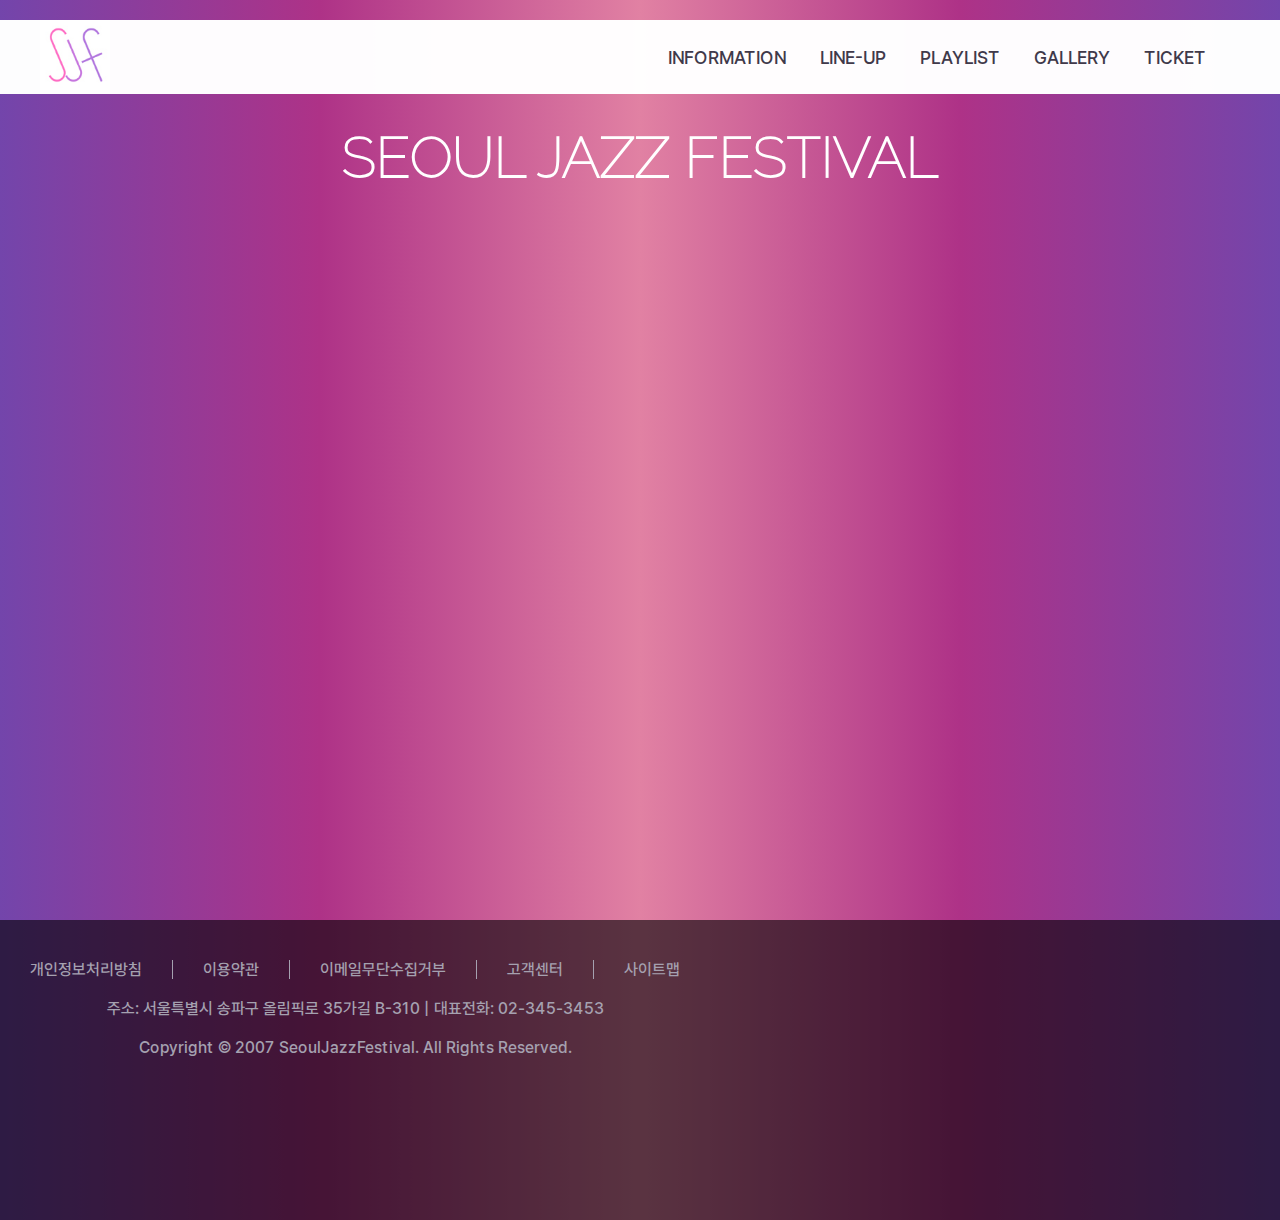
<file: index.html>
<!DOCTYPE html>
<html lang="en">
<head>
    <meta charset="UTF-8">
    <meta http-equiv="X-UA-Compatible" content="IE=edge">
    <meta name="viewport" content="width=device-width, initial-scale=1.0">
    <title>seoul_jazz_festival</title>
    <link href="./css/css.css" rel="stylesheet" type="text/css">
    <link href="./css/common_css.css" rel="stylesheet" type="text/css">
</head>
<body>
    <header>
        <div class="logo"><a href="https://sujinishappy.github.io/Seoul_jazz_festival/"><img src="img/logo.jpg" height=" 70px" ></a></div>
        <div class="title">
            <ul>
                <li><a href="information.html">INFORMATION</a>
                </li>
                <li><a href="lineup.html"> LINE-UP</a>
                </li>
                <li class="has-menu"><a href="history.html"> PLAYLIST</a>
                    <!--<ul class="sub-menu">
                        <li><a href="">Campbell Soup</a></li>
                        <li><a href="">Banana</a></li>
                        <li><a href="">John Lennon</a></li>
                        <li><a href="">Coca-Cola</a></li>
                    </ul>-->
                </li>
                <li><a href="gallery.html"> GALLERY</a></li>
                <li><a href="ticket.html"> TICKET</a></li>
            </ul>
        </div>
    </header>

    <section id="main_slide">
        <div class="main_text">
            <h1>SEOUL  JAZZ  FESTIVAL</h1>
        </div>

        <div class="slider">
            <div class="slide">
            <img src="img/slide_01.jpg" alt="Image 1">
        </div>
        <div class="slide">
            <img src="img/slide_02.jpg" alt="Image 2">
        </div>
        <div class="slide">
            <img src="img/slide_03.jpg" alt="Image 3">
        </div>
        <div class="slide">
            <img src="img/slide_04.jpg" alt="Image 4">
        </div>
        <div class="slide">
            <img src="img/slide_05.jpg" alt="Image 5">
        </div>
        </div>
    </section>

    <footer>
        <div id="footer_left">
            <ul>
                <li>개인정보처리방침</li>
                <li>이용약관</li>
                <li>이메일무단수집거부</li>
                <li>고객센터</li>
                <li>사이트맵</li>
            </ul>
            <p>주소: 서울특별시 송파구 올림픽로 35가길 B-310     |     대표전화: 02-345-3453</p>
            <p>
                Copyright © 2007 SeoulJazzFestival. All Rights Reserved.
            </p>
        </div>
    </footer>
</body>
</html>
</file>
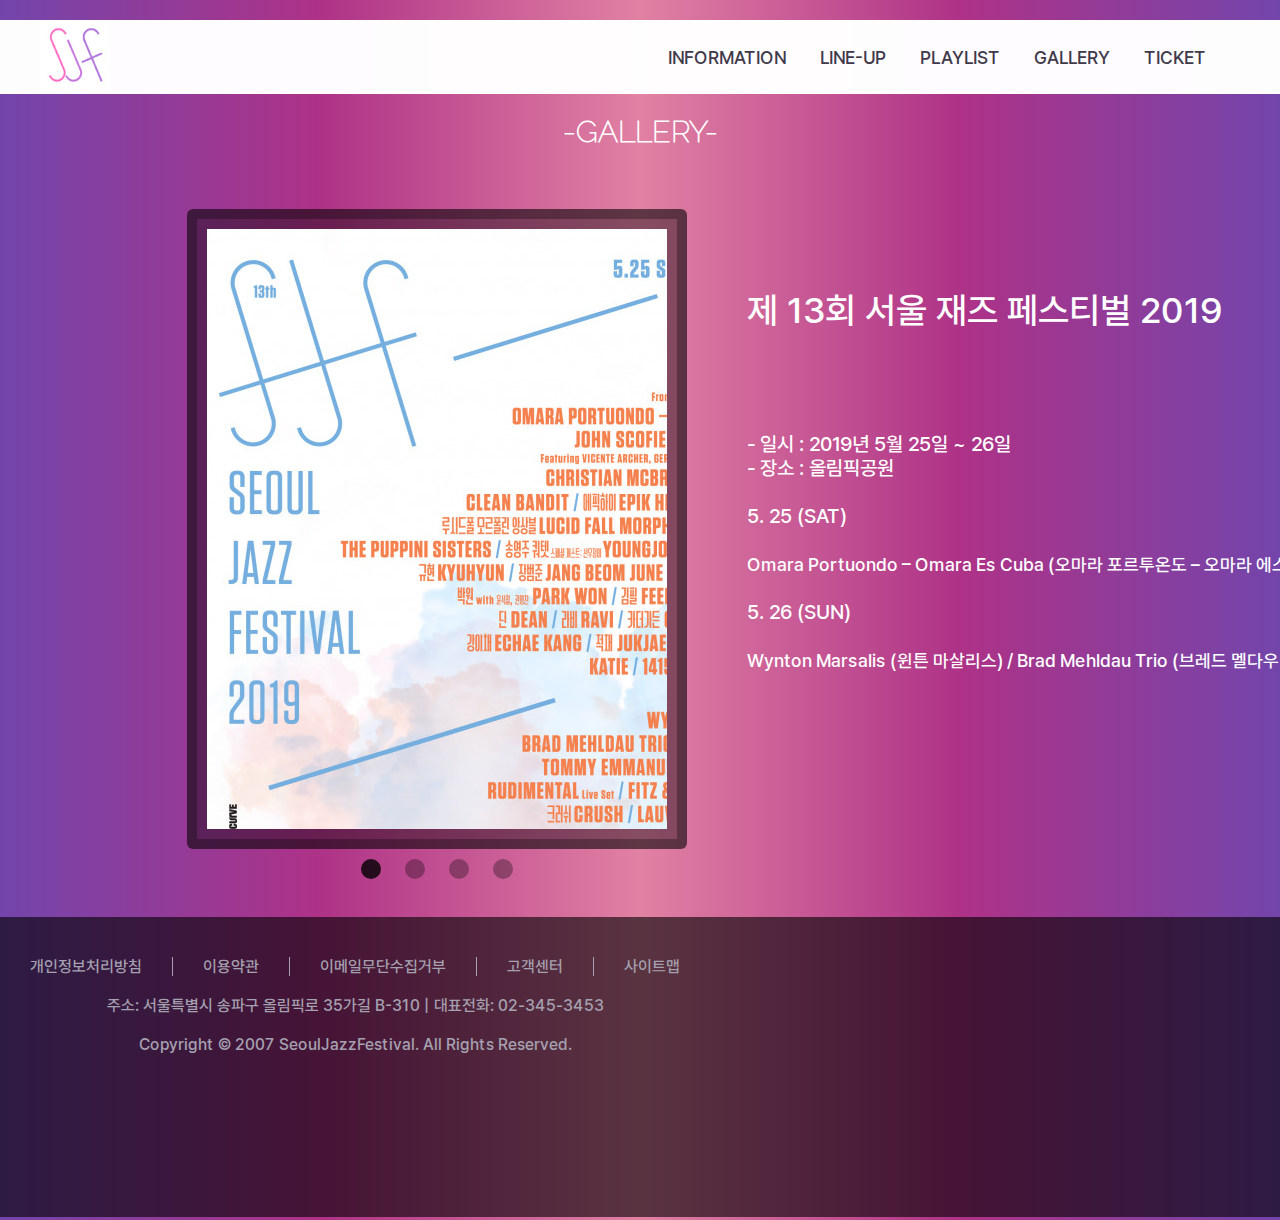
<file: gallery.html>
<!DOCTYPE html>
<html lang="en">
<head>
    <meta charset="UTF-8">
    <meta http-equiv="X-UA-Compatible" content="IE=edge">
    <meta name="viewport" content="width=device-width, initial-scale=1.0">
    <title>seoul_jazz_festival</title>
    <link href="./css/gallery_css.css" rel="stylesheet" type="text/css">
    <link href="./css/common_css.css" rel="stylesheet" type="text/css">
</head>
<body>
    <header>
        <div class="logo"><a href="index.html"><img src="img/logo.jpg" height=" 70px" ></a></div>
        <div class="title">
            <ul>
                <li><a href="information.html">INFORMATION</a>
                </li>
                <li><a href="lineup.html"> LINE-UP</a>
                </li>
                <li class="has-menu"><a href="history.html"> PLAYLIST</a>
                    <!--<ul class="sub-menu">
                        <li><a href="">Campbell Soup</a></li>
                        <li><a href="">Banana</a></li>
                        <li><a href="">John Lennon</a></li>
                        <li><a href="">Coca-Cola</a></li>
                    </ul>-->
                </li>
                <li><a href="gallery.html"> GALLERY</a></li>
                <li><a href="ticket.html"> TICKET</a></li>
            </ul>
        </div>
    </header>
    <section id="main_gallery">
        <h1>-GALLERY-</h1>
        <div id="slider">
            <input type="radio" name="slider" id="slide1" checked>
            <input type="radio" name="slider" id="slide2">
            <input type="radio" name="slider" id="slide3">
            <input type="radio" name="slider" id="slide4">
            <div id="slides">
            <div id="overflow">
                <div class="inner">
                    <div class="slide slide_1">
                        <div class="slide-content">
                        <h2> 13th Seoul Jazz Festival 2019</h2>
                        </div>
                    </div>
                    <div class="slide slide_2">
                        <div class="slide-content">
                        <h2>12nd Seoul Jazz Festival 2018</h2>
                        
                        </div>
                    </div>
                    <div class="slide slide_3">
                        <div class="slide-content">
                        <h2>11st Seoul Jazz Festival 2017</h2>
                        </div>
                    </div>
                    <div class="slide slide_4">
                        <div class="slide-content">
                        <h2>10th Seoul Jazz Festival 2016</h2>
                        </div>
                    </div>
                </div>
            </div>
            </div>
    
    
            <div id="slider_content">
            <div id="slides_content">
                <div id="overflow_content">
                    <div id="inner_content">
                        <div class="slide slide_content_1">
                            <div class="slide-content_content">
                                <p>제 13회 서울 재즈 페스티벌 2019</p>
                                <h4>- 일시 : 2019년 5월 25일 ~ 26일
                                        <br/>
                                    - 장소 : 올림픽공원 
                                    <br/><br/>
                                    5. 25 (SAT)  
                                    <br/><br/>
                                    <span>Omara Portuondo – Omara Es Cuba (오마라 포르투온도 – 오마라 에스 쿠바)</span>
                                    <br/><br/>   
                                    5. 26 (SUN)
                                    <br/><br/>
                                    <span>Wynton Marsalis (윈튼 마살리스) / Brad Mehldau Trio (브레드 멜다우 트리오)</span>
                                </h4>
                            </div>
                        </div>
                        <div class="slide slide_content_2">
                            <div class="slide-content_content">
                                <p>제 12회 서울 재즈 페스티벌 2018</p>
                                <h4>- 일시 : 2018년 5월 19일 ~ 20일
                                        <br/>
                                    - 장소 : 올림픽공원 
                                    <br/><br/>
                                    5. 19 (SAT)  
                                    <br/><br/>
                                    <span>Ms. Lauryn Hill(로린 힐) / Maceo Parker(마세오 파커) </span>
                                    <br/><br/>   
                                    5. 20 (SUN)
                                    <br/><br/>
                                    <span>Brandford Marsalis Quartet(브랜포드 마셀러스 쿼텟) / Jessie J(제이제이)</span>
                                </h4>
                            </div>
                        </div>                
                        <div class="slide slide_content_3">
                            <div class="slide-content_content">
                                <p>제 11회 서울 재즈 페스티벌 2017</p>
                                <h4>- 일시 : 2017년 5월 27일 ~ 28일
                                    <br/>
                                - 장소 : 올림픽공원 
                                <br/><br/>
                                5. 27 (SAT)  
                                <br/><br/>
                                <span>Dianne Reeves(다이안 리브스) / Honne(혼네) </span>
                                <br/><br/>   
                                5. 28 (SUN)
                                <br/><br/>
                                <span>Tower Of Power(타워 오브 파워) / Honne(혼네) </span>
                            </h4>
                            </div>
                        </div>                
                        <div class="slide slide_content_4">
                            <div class="slide-content_content">
                                <p>제 10회 서울 재즈 페스티벌 2016</p>
                                <h4>- 일시 : 2016년 5월 27일 ~ 28일
                                    <br/>
                                - 장소 : 올림픽공원 
                                <br/><br/>
                                5. 27 (SAT)  
                                <br/><br/>
                                <span>Jamie Cullum, Damien Rice, Kings of Convenience, Wouter Hamel</span>
                                <br/><br/>   
                                5. 28 (SUN)
                                <br/><br/>
                                <span>PAT METHENY w/ Antonio Sanchez, Gwilym Simcock & Linda OH</span>
                            </h4>
                            </div>
                        </div>
                    </div>
                </div>
            </div>
        </div>
    
            
            
            
            
            
            <div id="controls">
            <label for="slide1"></label>
            <label for="slide2"></label>
            <label for="slide3"></label>
            <label for="slide4"></label>
            </div>
            <div id="bullets">
            <label for="slide1"></label>
            <label for="slide2"></label>
            <label for="slide3"></label>
            <label for="slide4"></label>
            </div>
    </section>
    
    <footer>
        <div id="footer_left">
            <ul>
                <li>개인정보처리방침</li>
                <li>이용약관</li>
                <li>이메일무단수집거부</li>
                <li>고객센터</li>
                <li>사이트맵</li>
            </ul>
            <p>주소: 서울특별시 송파구 올림픽로 35가길 B-310     |     대표전화: 02-345-3453</p>
            <p>
                Copyright © 2007 SeoulJazzFestival. All Rights Reserved.
            </p>
        </div>
    </footer>
</body>
</html>
</file>
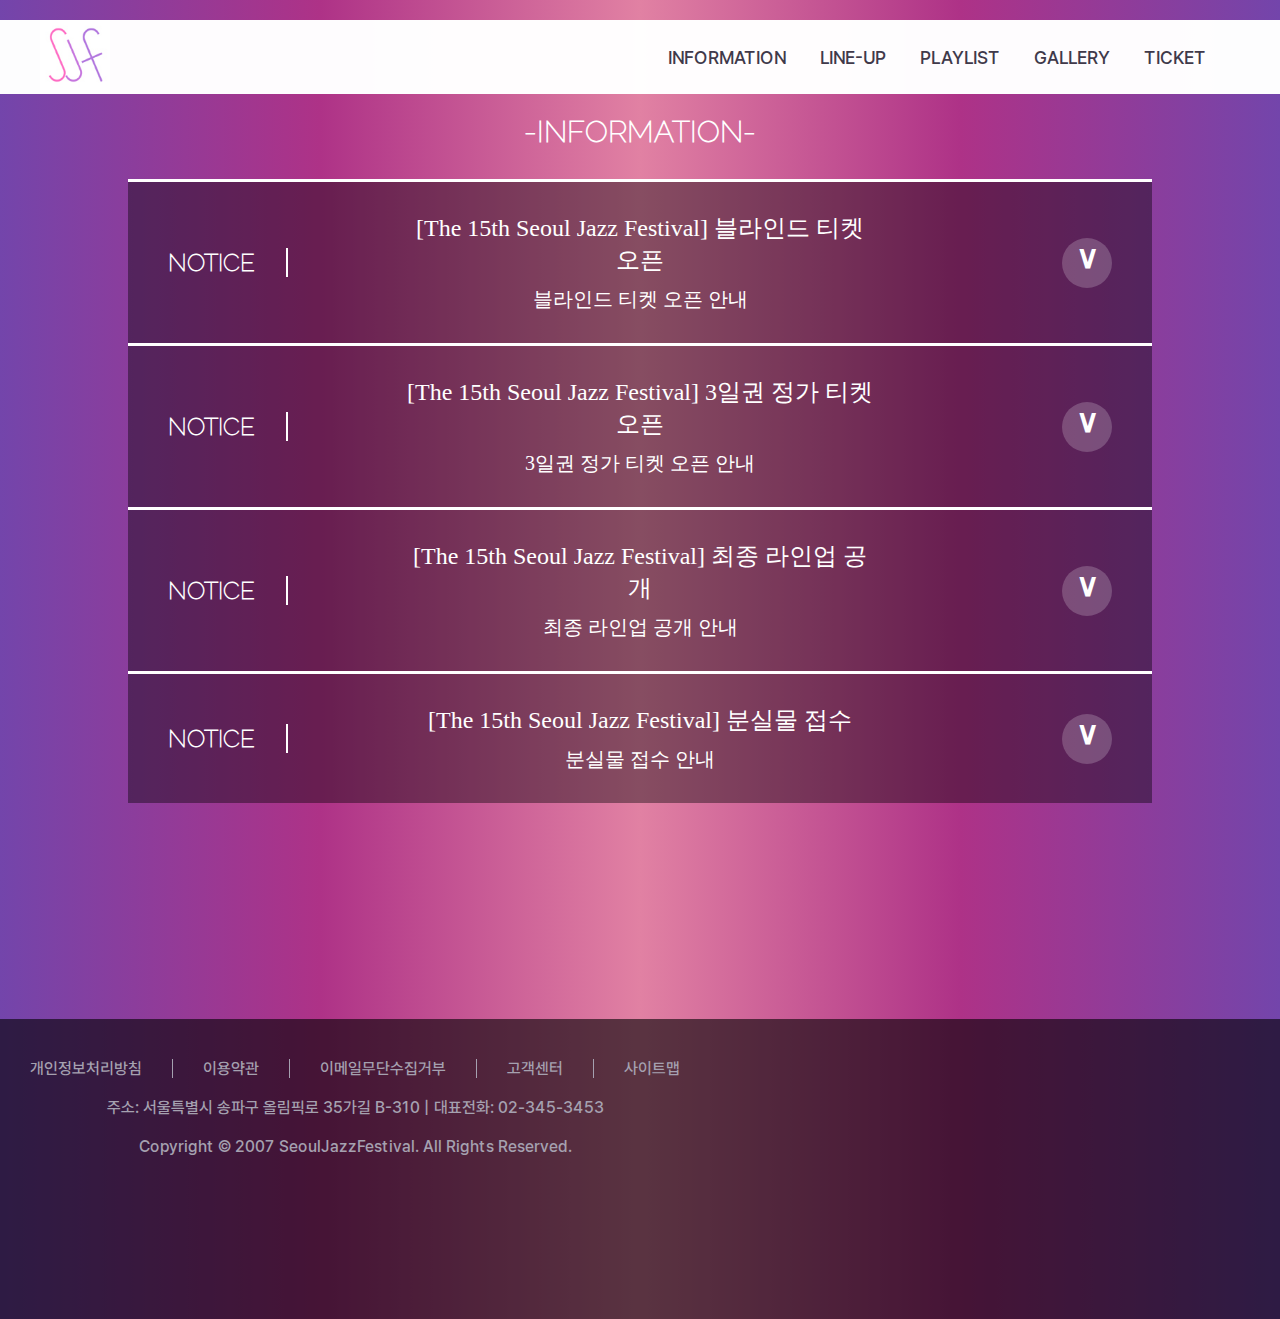
<file: information.html>
<!DOCTYPE html>
<html lang="en">
<head>
    <meta charset="UTF-8">
    <meta http-equiv="X-UA-Compatible" content="IE=edge">
    <meta name="viewport" content="width=device-width, initial-scale=1.0">
    <title>seoul_jazz_festival</title>
    <link href="./css/information_css.css" rel="stylesheet" type="text/css">
<link href="./css/common_css.css" rel="stylesheet" type="text/css">
</head>
<body>
    <header>
        <div class="logo"><a href="index.html"><img src="img/logo.jpg" height=" 70px" ></a></div>
        <div class="title">
            <ul>
                <li><a href="information.html">INFORMATION</a>
                </li>
                <li><a href="lineup.html"> LINE-UP</a>
                </li>
                <li class="has-menu"><a href="history.html"> PLAYLIST</a>
                    <!--<ul class="sub-menu">
                        <li><a href="">Campbell Soup</a></li>
                        <li><a href="">Banana</a></li>
                        <li><a href="">John Lennon</a></li>
                        <li><a href="">Coca-Cola</a></li>
                    </ul>-->
                </li>
                <li><a href="gallery.html"> GALLERY</a></li>
                <li><a href="ticket.html"> TICKET</a></li>
            </ul>
        </div>
    </header>

    <section id="main_info">
        <h2>-INFORMATION-</h2>
        <input class="slider" type="checkbox" id="slider1">
        <label for="slider1">
        
            <div class="info">
                <div class="num">
                    <h3>NOTICE</h3>
                </div>
                <div class="text">
                    <h1>[The 15th Seoul Jazz Festival]   블라인드 티켓 오픈</h1>
                    <p>블라인드 티켓 오픈 안내</p>
                </div>
                <div id="button">
                    <h5>∨</h5>
                </div>
            </div>
        <div class="additional-info">
            
            <p>[The 15th Seoul Jazz Festival 2023]<br/><br/><br/><br/>
                블라인드 티켓 오픈 안내
                <br/><br/><br/>
                15주년을 맞이한 서울재즈페스티벌 2023
                <br/>
                2022년 12월 22일 낮12시 블라인드 티켓 오픈!
                <br/><br/>
                [제15회 서울재즈페스티벌 2023]
                <br/>
                일정: 2023년 5월 26일(금) ~ 5월 28일(일)
                <br/>
                장소: 올림픽공원(88잔디마당, KSPO DOME, SK핸드볼경기장, 88호수수변무대)
                <br/>
                WHO'S NEXT?
                <br/><br/><br/>
                Date : Fri, May 26 - May 28 2023
                <br/>
                Venue: Olympic Park(The 88 Garden, KSPO DOME, SK Handball Gym, Lakeside Avenue)
                <br/>
                WHO'S NEXT?
                <br/><br/><br/>
                Jazz UP Your Soul</p>
        </div>
        </label>

        <input class="slider" type="checkbox" id="slider2">
        <label for="slider2">
            <div class="info">
                <div class="num">
                    <h3>NOTICE</h3>
                </div>
                <div class="text">
                    <h1>[The 15th Seoul Jazz Festival]   3일권 정가 티켓 오픈</h1>
                    <p>3일권 정가 티켓 오픈 안내</p>
                </div>
                <div id="button">
                    <h5>∨</h5>
                </div>
            </div>
        <div class="additional-info">
            
            <p>[The 15th Seoul Jazz Festival 2023]
                <br/>
                3일권 정가 티켓 오픈 안내
                <br/><br/><br/>
                2023년 1월 31일(화) 낮12시, SJF23 3일권 정가 티켓 오픈!
                <br/>
                얼리버드 티켓은 취소표에 한해 '금일 자정'까지 구매 가능합니다.
                <br/><br/><br/>
                ▶3일권 티켓가: 420,000원(한정 수량 판매)
                <br/>
                ▶예매: 한 ID 당 4매 / 인터파크(ticket.interpark.com)
                <br/><br/><br/>
                [제15회 서울재즈페스티벌 2023]
                <br/>
                일정: 2023년 5월 26일(금) ~ 5월 28일(일)
                <br/>
                장소: 올림픽공원(88잔디마당, KSPO DOME, SK핸드볼경기장, 88호수수변무대)
                <br/>
                WHO’S NEXT?
                <br/><br/><br/>
                Date : Fri, May 26 - Sun, May 28, 2023
                <br/>
                Venue: Olympic Park(88 garden, KSPO Dome, SK Handball Gym, Lakeside Avenue)
                <br/>
                WHO’S NEXT?</p>
        </div>
        </label>

        <input class="slider" type="checkbox" id="slider3">
        <label for="slider3">
            <div class="info">
                <div class="num">
                    <h3>NOTICE</h3>
                </div>
                <div class="text">
                    <h1>[The 15th Seoul Jazz Festival]   최종 라인업 공개</h1>
                    <p>최종 라인업 공개 안내</p>
                </div>
                <div id="button">
                    <h5>∨</h5>
                </div>
            </div>
        <div class="additional-info">
            
            <p>[The 15th Seoul Jazz Festival 2023]
                <br/>
                최종 라인업 공개 
                <br/><br/><br/>
                5월의 감성, 서울재즈페스티벌 2023
                <br/>
                최종 라인업(일별 라인업)을 공개합니다!
                <br/><br/><br/>
                5/26(Fri)
                <br/><br/>
                MIKA, GREGORY PORTER, JUSTIN HURWITZ JAZZ, 크러쉬<br/>
                AKMU, TAI VERDES, 폴킴, THE SOUL REBELS, CONOR MAYNARD<br/>
                 ABIR, 김필, MAMAS GUN, MINA OKABE, 이진아, 바밍타이거, EGO APARTMENT<br/>
                  골든 스윙 밴드, SARAH KANG, 대니구&조윤성트리오, 석지민트리오
                <br/><br/><br/>
                5/27(Sat)
                <br/><br/>
                SERGIO MENDES, 태양, ROBERT GLASPER, CHRISTOPHER, 에픽하이<br/>
                 MAX, LOLO ZOUAÏ, CHRISTIAN KURIA, WOUTER HAMEL, SPANISH HARLEM ORCHESTRA<br/>
                  이승윤, 권진아, 송영주콰르텟, 새소년, 마이 앤트 메리, 오은철, 조웅<br/>
                  박기훈퀸텟, 데이먼스 이어, 웨이브 투 어스
                <br/><br/><br/>
                5/28(Sun)
                <br/><br/>
                DAMIEN RICE, AJR, CHRIS BOTTI, CHRISTIAN McBRIDE’s NEW JAWN, SIGRID<br/>
                 장기하, 빈지노, BOYWITHUKE, 정승환, KAMAL., JOEY ALEXANDER, 정세운<br/>
                  MATT MALTESE, 샘김, 고상지밴드 with 박준면, 존노X고영열<br/>
                   베이빌론 with Ego 90’s Friends, 250, 윤석철트리오, 스카 재즈 유닛
                <br/><br/><br/><br/><br/>
                WHO’S NEXT?</p>
        </div>
        </label>

        <input class="slider" type="checkbox" id="slider4">
        <label for="slider4">
        
            <div class="info">
                <div class="num">
                    <h3>NOTICE</h3>
                </div>
                <div class="text">
                    <h1>[The 15th Seoul Jazz Festival]   분실물 접수</h1>
                    <p>분실물 접수 안내</p>
                </div>
                <div id="button">
                    <h5>∨</h5>
                </div>
            </div>
        <div class="additional-info">
            
            <p>[The 15th Seoul Jazz Festival 2023]<br/><br/><br/><br/>
            분실물 안내
            <br/><br/><br/>
            '제15회 서울재즈페스티벌 2023’에서 분실물 접수 신청을 받습니다.
            <br/>
            분실물이 있으시다면 아래 링크로 접속하셔서 신청해 주세요.
            <br/>
            분실물 접수 마감 후, 확인하여 보유하고 있는 물품이 있을 경우 개별적으로 연락을 드리겠습니다.
            <br/><br/><br/>
            분실물 처리 마감일까지 연락을 받지 못하셨다면 해당 분실물이 접수되지 않은 것이며,
            <br/>
            분실물 발송은 분실물 처리 마감일 이후 최대 2주 정도 소요될 수 있습니다.
            <br/>
            감사합니다.
            <br/><br/><br/>
            ▶분실물 접수 및 처리 일정
            <br/>
            - 분실물 신청 접수 마감일: 2023년 6월 2일(금)
            <br/>
            - 분실물 처리 마감일: 2023년 6월 7일(수)</p>
        </div>
        </label>

    </section>
    <footer>
        <div id="footer_left">
            <ul>
                <li>개인정보처리방침</li>
                <li>이용약관</li>
                <li>이메일무단수집거부</li>
                <li>고객센터</li>
                <li>사이트맵</li>
            </ul>
            <p>주소: 서울특별시 송파구 올림픽로 35가길 B-310     |     대표전화: 02-345-3453</p>
            <p>
                Copyright © 2007 SeoulJazzFestival. All Rights Reserved.
            </p>
        </div>
    </footer>
</body>
</html>
</file>
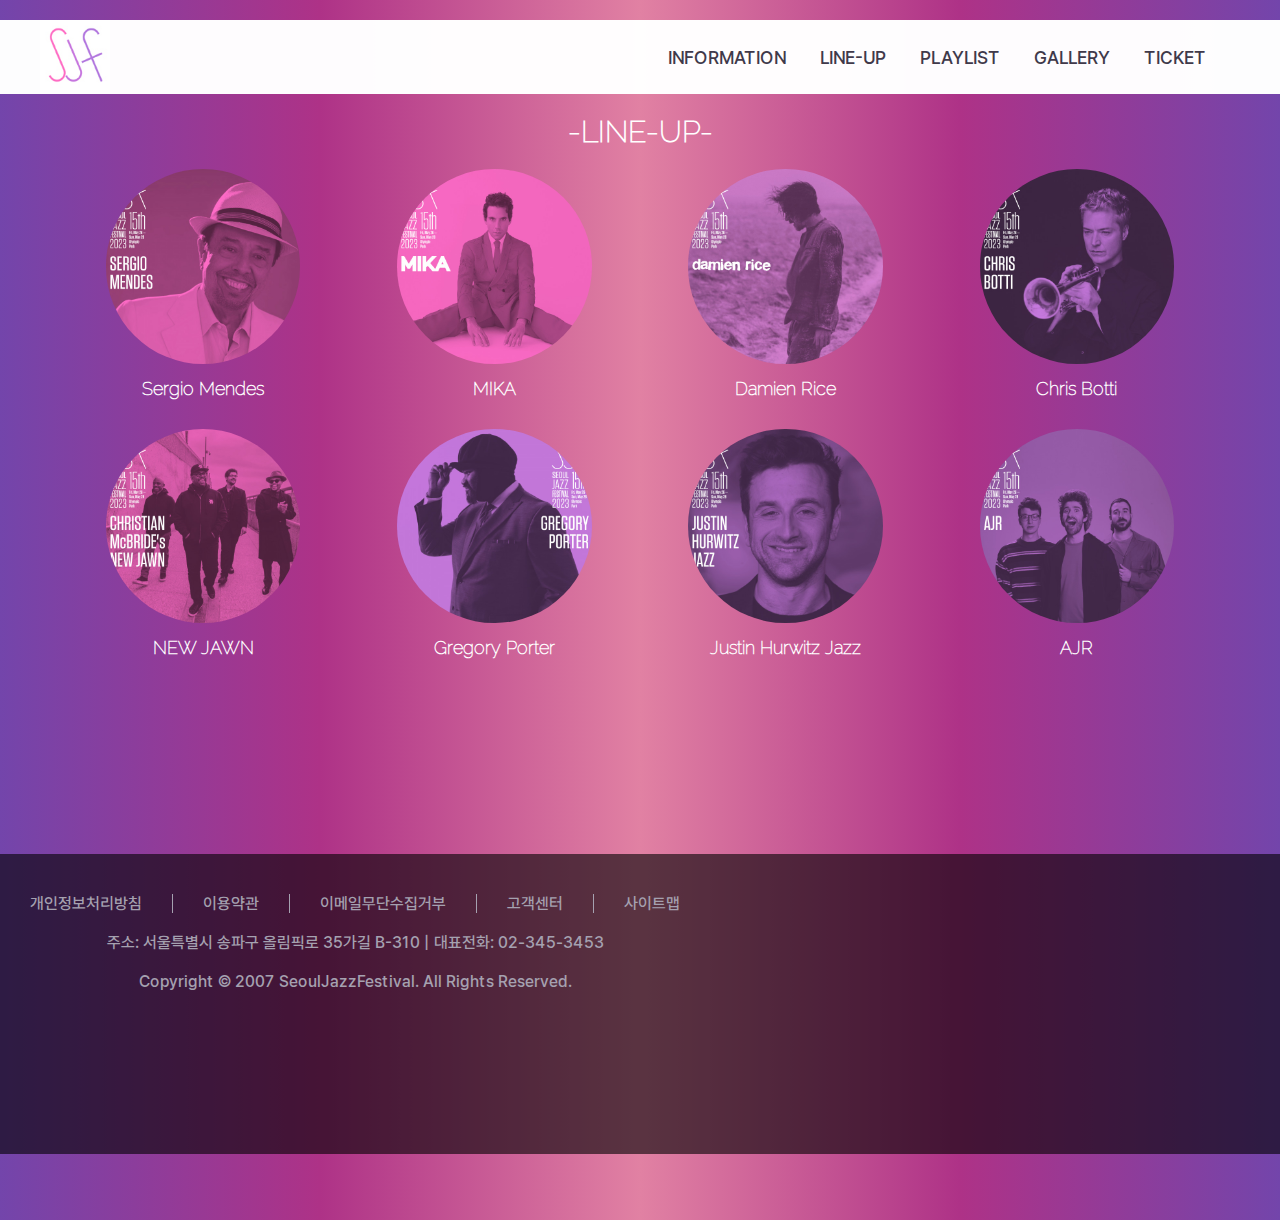
<file: lineup.html>
<!DOCTYPE html>
<html lang="en">
<head>
    <meta charset="UTF-8">
    <meta http-equiv="X-UA-Compatible" content="IE=edge">
    <meta name="viewport" content="width=device-width, initial-scale=1.0">
    <title>seoul_jazz_festival</title>
    <link href="./css/lineup_css.css" rel="stylesheet" type="text/css">
    <link href="./css/common_css.css" rel="stylesheet" type="text/css">
</head>
<body>
    <header>
        <div class="logo"><a href="index.html"><img src="img/logo.jpg" height=" 70px" ></a></div>
        <div class="title">
            <ul>
                <li><a href="information.html">INFORMATION</a>
                </li>
                <li><a href="lineup.html"> LINE-UP</a>
                </li>
                <li class="has-menu"><a href="history.html"> PLAYLIST</a>
                    <!--<ul class="sub-menu">
                        <li><a href="">Campbell Soup</a></li>
                        <li><a href="">Banana</a></li>
                        <li><a href="">John Lennon</a></li>
                        <li><a href="">Coca-Cola</a></li>
                    </ul>-->
                </li>
                <li><a href="gallery.html"> GALLERY</a></li>
                <li><a href="ticket.html"> TICKET</a></li>
            </ul>
        </div>
    </header>
    <section id="main_card">
        <h2>-LINE-UP-</h2>
        <div class="container">
            <div class="item">
            <img src="img/card1.jpg" alt="Image 1">
            <h3>5/27 (SAT)</h3>
            <h4>Sergio Mendes</h4>
            </div>
            <div class="item">
            <img src="img/card2.jpg" alt="Image 2">
            <h3>5/26 (FRI)</h3>
            <h4>MIKA</h4>
            </div>
            <div class="item">
            <img src="img/card3.jpg" alt="Image 3">
            <h3>5/28 (SUN)</h3>
            <h4>Damien Rice</h4>
            </div>
            <div class="item">
            <img src="img/card4.jpg" alt="Image 4">
            <h3>5/28 (SUN)</h3>
            <h4>Chris Botti</h4>
            </div>
            <div class="item">
            <img src="img/card5.jpg" alt="Image 5">
            <h3>5/28 (SUN)</h3>
            <h4>NEW JAWN</h4>
            </div>
            <div class="item">
            <img src="img/card6.jpg" alt="Image 6">
            <h3>5/26 (FRI)</h3>
            <h4>Gregory Porter</h4>
            </div>
            <div class="item">
            <img src="img/card7.jpg" alt="Image 7">
            <h3>5/26 (FRI)</h3>
            <h4>Justin Hurwitz Jazz</h4>
            </div>
            <div class="item">
            <img src="img/card8.jpg" alt="Image 8">
            <h3>5/28 (SUN)</h3>
            <h4>AJR</h4>
            </div>
        </div>
    </section>
    <footer>
        <div id="footer_left">
            <ul>
                <li>개인정보처리방침</li>
                <li>이용약관</li>
                <li>이메일무단수집거부</li>
                <li>고객센터</li>
                <li>사이트맵</li>
            </ul>
            <p>주소: 서울특별시 송파구 올림픽로 35가길 B-310     |     대표전화: 02-345-3453</p>
            <p>
                Copyright © 2007 SeoulJazzFestival. All Rights Reserved.
            </p>
        </div>
    </footer>
</body>
</html>
</file>
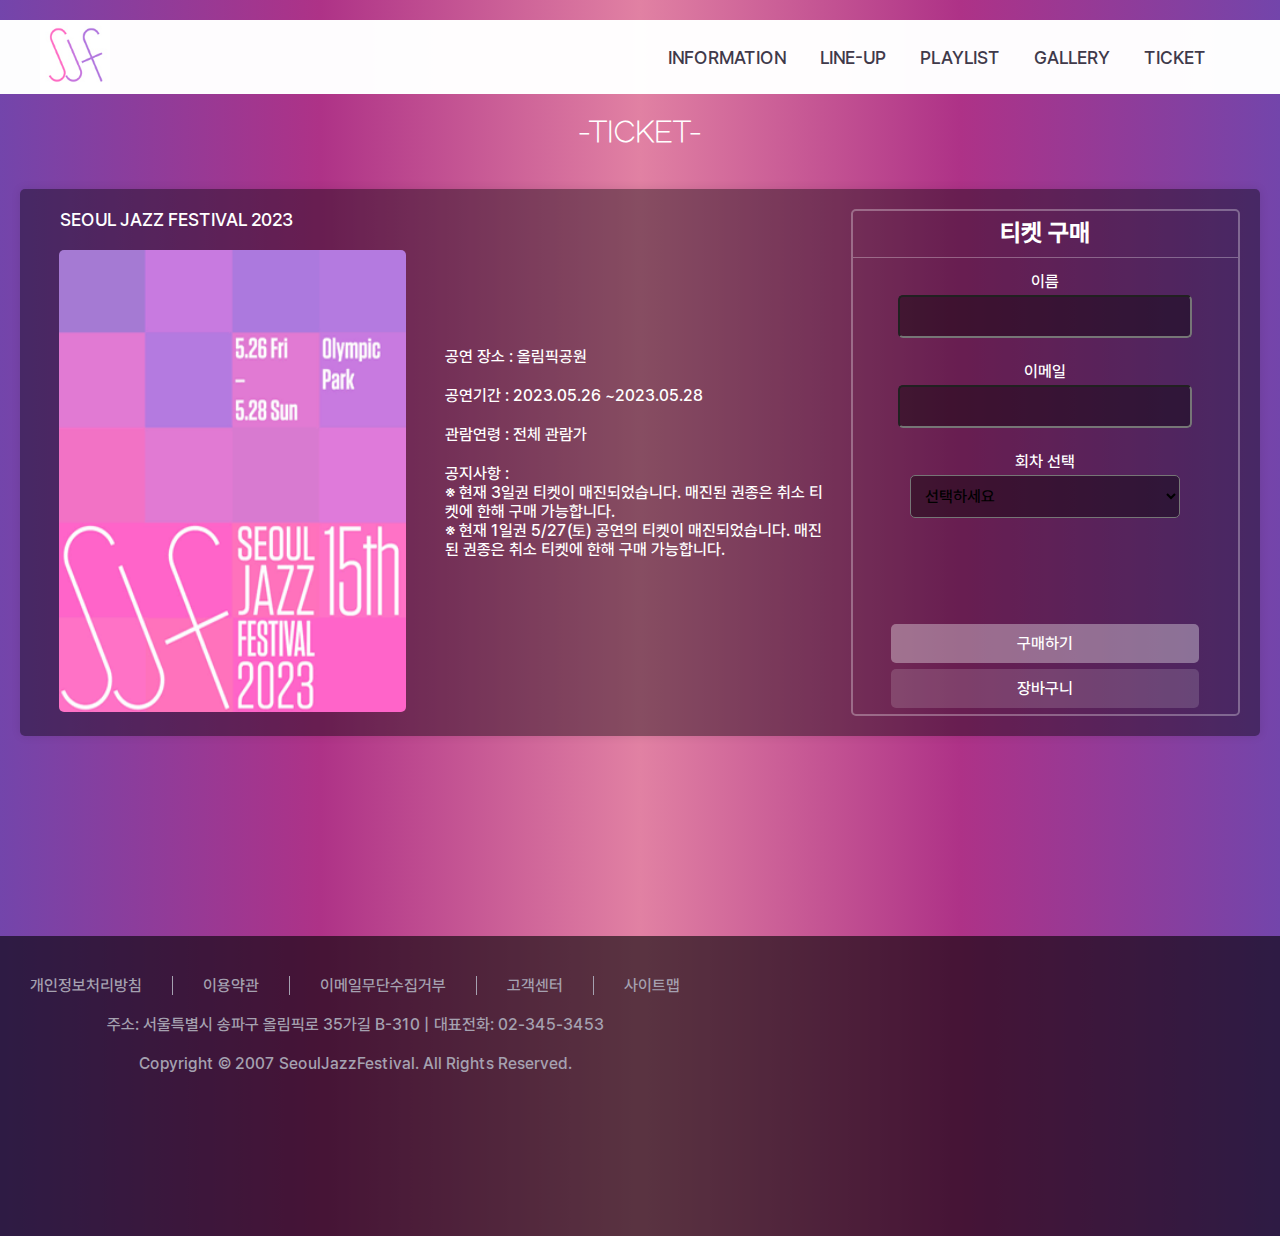
<file: ticket.html>
<!DOCTYPE html>
<html lang="en">
<head>
    <meta charset="UTF-8">
    <meta http-equiv="X-UA-Compatible" content="IE=edge">
    <meta name="viewport" content="width=device-width, initial-scale=1.0">
    <title>seoul_jazz_festival</title>
    <link href="./css/ticket_css.css" rel="stylesheet" type="text/css">
    <link href="./css/common_css.css" rel="stylesheet" type="text/css">
</head>
<body>
    <header>
        <div class="logo"><a href="index.html"><img src="img/logo.jpg" height=" 70px" ></a></div>
        <div class="title">
            <ul>
                <li><a href="information.html">INFORMATION</a>
                </li>
                <li><a href="lineup.html"> LINE-UP</a>
                </li>
                <li class="has-menu"><a href="history.html"> PLAYLIST</a>
                    <!--<ul class="sub-menu">
                        <li><a href="">Campbell Soup</a></li>
                        <li><a href="">Banana</a></li>
                        <li><a href="">John Lennon</a></li>
                        <li><a href="">Coca-Cola</a></li>
                    </ul>-->
                </li>
                <li><a href="gallery.html"> GALLERY</a></li>
                <li><a href="ticket.html"> TICKET</a></li>
            </ul>
        </div>
    </header>
    <section id="main_container">
        <h3>-TICKET-</h3>
        <div class="container">
            
            <div class="poster">
                <h2>SEOUL JAZZ FESTIVAL 2023</h2>
                <img src="img/main.gif" alt="콘서트 포스터">
            </div>
            <div class="details">
                <p>공연 장소 : 올림픽공원</p>
                <p>공연기간 : 2023.05.26 ~2023.05.28</p>
                <p>관람연령 : 전체 관람가</p>
                <p>공지사항 :<br/>
                    ※ 현재 3일권 티켓이 매진되었습니다. 매진된 권종은 취소 티켓에 한해 구매 가능합니다.<br/>
                    ※ 현재 1일권 5/27(토) 공연의 티켓이 매진되었습니다. 매진된 권종은 취소 티켓에 한해 구매 가능합니다.</p>
            </div>
            <div class="form">
                <h5>티켓 구매</h5>
                <form>
                    <label for="name">이름</label>
                    <input type="text" id="name" name="name" required>
    
                    <label for="email">이메일</label>
                    <input type="text" id="email" name="email" required>
    
                    <label for="ticket-type">회차 선택</label>
                    <select id="ticket-type" name="ticket-type" required>
                        <option value="">선택하세요</option>
                        <option value="general">26일 금요일</option>
                        <option value="vip">27일 토요일</option>
                        <option value="premium">28일 일요일</option>
                    </select>
    
                    <input type="submit" value="구매하기">
                    <input id="sec" type="submit" value="장바구니">
                </form>
            </div>
        </div>
    </section>
    <footer>
        <div id="footer_left">
            <ul>
                <li>개인정보처리방침</li>
                <li>이용약관</li>
                <li>이메일무단수집거부</li>
                <li>고객센터</li>
                <li>사이트맵</li>
            </ul>
            <p>주소: 서울특별시 송파구 올림픽로 35가길 B-310     |     대표전화: 02-345-3453</p>
            <p>
                Copyright © 2007 SeoulJazzFestival. All Rights Reserved.
            </p>
        </div>
    </footer>
</body>
</html>
</file>
<file: css/css.css>
.slider {
    margin-top: 60px;
    width: 100%;
    height: 500px;
    overflow: hidden;
    position: relative;
}

.main_text{
    text-align: center;
    margin-top: 30px;
}
.main_text h1{
    font-size: 56px;
    font-family: 'Raleway';
    color: white;
}
.slide {
    width: 100%;
    height: 100%;
    position: absolute;
    top: 0;
    left: 0;
    opacity: 0;
    animation: slideAnimation 20s infinite;
    display: flex;
    align-items: center;
    justify-content: center;
}
.slide img {
    max-width: 100%;
    max-height: 100%;
    object-fit: contain;
}
.slide:nth-child(1) {
    animation-delay: 0s;
}

.slide:nth-child(2) {
    animation-delay: 5s;
}

.slide:nth-child(3) {
    animation-delay: 10s;
}

.slide:nth-child(4) {
    animation-delay: 15s;
}

.slide:nth-child(5) {
    animation-delay: 20s;
}

@keyframes slideAnimation {
    0% {
    opacity: 0;
    }
    20% {
    opacity: 1;
    }
    25% {
    opacity: 1;
    }
    45% {
    opacity: 0;
    }
    50% {
    opacity: 0;
    }
    100% {
    opacity: 0;
    }
}

footer{margin-top: 170px;}
</file>
<file: css/common_css.css>
@font-face {
    font-family: 'Pretendard';
    src:url('../img/Pretendard-Medium.ttf');
}
@font-face {
    font-family: 'Pretendard_bold';
    src:url('../img/Pretendard-Bold.ttf');
}
@font-face {
    font-family: 'Pretendard_light';
    src:url('../img/Pretendard-Light.ttf');
}
@font-face {
    font-family: 'Raleway';
    src:url('../img/Raleway-Thin.ttf');
}
@import url('https://fonts.googleapis.com/css2?family=Raleway:ital,wght@0,100;0,200;0,300;0,400;0,500;0,600;0,700;0,800;0,900;1,100;1,200;1,300;1,400;1,500;1,700;1,800;1,900&display=swap');
*{
    padding: 0;
    margin: 0;
    list-style: none;
    text-decoration: none;
    font-family: 'Pretendard';
    font-size: 100%;
}
body{
    background-image: linear-gradient(to right, #7345ab, #ae3287,#e181a3,#ae3287, #7345ab);
    height: 1200px;
    position: relative;
}
header {
    background-color: rgba(255, 255, 255, 0.99);
    display: flex;
    justify-content: space-between;
    align-items: center;
    margin-top: 20px;
    padding: 0 40px;
}
.logo, .title {
margin: 0;
}
.title {
display: flex;
justify-content: flex-end;
}
.title ul {
display: flex;
font-size: 18px;
font-family: 'Pretendard_bold';
margin: 0;
padding: 0;
list-style: none;
}
.title li {
margin-right: 34px;
}
header a {
color: #40394a;
}
header a:hover {
color: #ae3287;
text-decoration: underline;
}
header a:visited {
    color: #40394a;
}
@media screen and (max-width: 768px) {
header {
    flex-direction: column;
    align-items: flex-start;
    padding: 0 20px;
}
.title {
    justify-content: flex-start;
}
.title ul {
    flex-wrap: wrap;
}
.title li {
    margin-right: 20px;
    margin-bottom: 10px;
}
}
footer {
    background-color: rgba(0, 0, 0, 0.6);
    color: rgb(165, 161, 176);
    height: 300px;
    width: 100%;
    bottom: 0;
    text-align: center;
    display: flex;
}
#footer_left>ul{
    margin-top: 40px;
    display: flex;
    padding: 0px;
}
#footer_left>ul>li{
    list-style: none;
    padding: 0px 30px;
    border-right: solid 1px rgb(165, 161, 176);
}
#footer_left>ul>li:last-child{
    border: none;
}
footer p{
    margin-top: 20px;
}
</file>
<file: css/gallery_css.css>
#main_gallery{
    margin-top: 20px;
    text-align: center;
    position: relative;
}
#main_gallery h1{
    font-size: 30px;
    color: white;
    font-family: 'Raleway';
    font-weight: bold;
}
#slider {
    width: 500px;
    max-width: 100%;
    height: 700px;
    text-align: center;
    z-index: 1;
    position: absolute;
    left: 24%;
    transform: translateX(-24%);
    margin-top: 60px;
}
#slider_content {
    top: -100px;
    max-width: 100%;
    text-align: left;
    z-index: 0;
    position: absolute;
}
#slider input[type=radio] {
    display: none;
}
#slider label {
    cursor:pointer;
    text-decoration: none;
}
#slides {
    padding: 10px;
    height: 600px;
    border: 10px solid rgba(0, 0, 0, 0.3);
    border-radius: 6px;
    background: rgba(0, 0, 0, 0.4);
    z-index: 10;
}
#slides_content {
    width: 804px;
    height: 600px;
    top: 80px;
    left: 560px;
    color: white;
    position: relative;
    z-index: 1;
    white-space: nowrap;
    overflow: hidden;
}

#overflow {
    width: 100%;
    overflow: hidden;
}
#overflow_content {
    width: 100%;
}
#slide1:checked ~ #slides .inner {
    margin-left: 0;
}
#slide2:checked ~ #slides .inner {
    margin-left: -100%;
}
#slide3:checked ~ #slides .inner {
    margin-left: -200%;
}
#slide4:checked ~ #slides .inner {
    margin-left: -300%;
}
#slide1:checked ~ #slider_content #overflow_content{
    margin-left: 0;
    z-index: 0;
}
#slide2:checked ~ #slider_content #overflow_content{
    margin-left: -100%;
}
#slide3:checked ~ #slider_content #overflow_content{
    margin-left: -200%;
}
#slide4:checked ~ #slider_content #overflow_content{
    margin-left: -300%;
}

#slides .inner {
    transition: margin-left 800ms cubic-bezier(0.770, 0.000, 0.175, 1.000);
    width: 400%;
    line-height: 0;
    height: 600px;
}
#slides_content .inner_content {
    transition: margin-left 800ms cubic-bezier(0.770, 0.000, 0.175, 1.000);
    width: 400%;
    line-height: 0;
    height: 600px;
}

#slides .slide {
    width: 25%;
    float:left;
    display: flex;
    height: 100%;
    color: #fff;
}
#slides_content p {
    display: inline-block; /* 추가 */
    vertical-align: top;
    height: 100%;
    z-index: 0;
    padding-top: 100px;
    font-size: 36px;
}
#slides_content h4 {
    margin-top: 100px;
    font-size: 20px;
    font-weight: 100;
}
#slides_content h4 span{
    font-weight: 100;
    font-size: 18px;
}
#slides .slide_1 {
    background-image: url(../img/poster_01.jpg);
}
#slides .slide_2 {
    background-image: url(../img/poster_02.jpg);
}
#slides .slide_3 {
    background-image: url(../img/poster_03.jpg);
}
#slides .slide_4 {
    background-image: url(../img/poster_04.jpg);
}
#slides_content .slide_content_1 {
    height: 700px;
    width: 800px;
    display: inline-block; /* 추가 */
    vertical-align: top;
    z-index: 0;

}
#slides_content .slide_content_2{
    height: 700px;
    width: 800px;
    display: inline-block; /* 추가 */
    vertical-align: top;
}
#slides_content .slide_content_3 {
    height: 700px;
    width: 800px;
    display: inline-block; /* 추가 */
    vertical-align: top;
}
#slides_content .slide_content_4 {
    height: 700px;
    width: 800px;
    display: inline-block; /* 추가 */
    vertical-align: top;
}
#controls {
    margin: -180px 0 0 0;
    width: 100%;
    height: 50px;
    z-index: 3;
    position: relative;
}
#controls label {
    transition: opacity 0.2s ease-out;
    display: none;
    width: 50px;
    height: 50px;
    opacity: .4;
}
#controls label:hover {
    opacity: 1;
}
#slide1:checked ~ #controls label:nth-child(2),
#slide2:checked ~ #controls label:nth-child(3),
#slide3:checked ~ #controls label:nth-child(4),
#slide4:checked ~ #controls label:nth-child(1) {
    float:right;
    margin: 0 -50px 0 0;
    display: block;
}
#slide1:checked ~ #controls label:nth-last-child(2),
#slide2:checked ~ #controls label:nth-last-child(3),
#slide3:checked ~ #controls label:nth-last-child(4),
#slide4:checked ~ #controls label:nth-last-child(1) {
    float:left;
    margin: 0 0 0 -50px;
    display: block;
}
#bullets {
    margin: 140px 0  0;
    margin-bottom: -30px;
    text-align: center;
}
#bullets label {
    display: inline-block;
    width: 20px;
    height: 20px;
    border-radius:100%;
    background: rgba(0, 0, 0, 0.3);
    margin: 0 10px;
}
#slide1:checked ~ #bullets label:nth-child(1),
#slide2:checked ~ #bullets label:nth-child(2),
#slide3:checked ~ #bullets label:nth-child(3),
#slide4:checked ~ #bullets label:nth-child(4) {
    background: rgba(0, 0, 0, 0.8);
}
@media screen and (max-width: 900px) {
    #slide1:checked ~ #controls label:nth-child(2),
    #slide2:checked ~ #controls label:nth-child(3),
    #slide3:checked ~ #controls label:nth-child(4),
    #slide4:checked ~ #controls label:nth-child(1),
    #slide1:checked ~ #controls label:nth-last-child(2),
    #slide2:checked ~ #controls label:nth-last-child(3),
    #slide3:checked ~ #controls label:nth-last-child(4),
    #slide4:checked ~ #controls label:nth-last-child(1) {
    margin: 0;
    }
    #slides {
    max-width: calc(100% - 140px);
    margin: 0 auto;
    }
}
.slide {
    position: relative;
    overflow: hidden;
}
.slide:hover .slide-content {
    opacity: 1;
}
.slide-content {
    width: 450px;
    height: 700px;
    position: absolute;
    top: 50%;
    left: 50%;
    transform: translate(-50%, -50%);
    text-align: center;
    opacity: 0;
    transition: opacity 0.3s ease-in-out;
    background-color: rgba(45, 42, 42, 0.3);
    color: #fff;
    padding: 20px;
}

.slide-content h2{
    margin-top: 350px;
    font-weight: lighter;
}

footer{margin-top: 768px;}
</file>
<file: css/information_css.css>
#main_info{
    margin-top: 20px;
    text-align: center;
}
#main_info h2{
    margin-bottom: 30px;
    font-size: 30px;
    color: white;
    font-family: 'Raleway';
    font-weight: bold;
}
.info {
    width: 80%;
    text-align: center;
    justify-content: space-between;
    color: white;
    padding-top: 30px;
    padding-bottom: 30px;
    border-top: 3px solid white;
    background-color: rgba(0, 0, 0, 0.4);
    display: flex;
    align-items: center;
    margin: 0 auto;
}
.num {
    flex: 1;
    text-align: left;
    margin-left: 40px;
    
}
.num h3{
    font-size: 24px;
    font-family: 'Raleway';
    font-weight: bolder;
    border-right: 2px solid white;
    width: 50%;
}
.text {
    flex: 2;
}

#button {
    margin-right: 40px;
    display: flex;
    flex: 1;
    justify-content: flex-end;
    align-items: center;
}
#button h5{
    background-color: rgba(255, 255, 255, 0.2);
    height: 50px;
    width: 50px;
    border-radius: 50%;
    text-align: center;
    font-size: 32px;
    right: 0;
}
#main_info h1{
    font-size: 24px;
    font-family: 'Pretendard_light2';
    font-weight: 300;
    margin-bottom: 10px;
}

#main_info p{
    font-size: 20px;
    font-family: 'Pretendard_light2';
    font-weight: 200;
}
#main_info #num{
    text-align: left;
}
#main_info #text{
    text-align: left;
}


.slider {
    display: none;

}

.slider:checked + label .additional-info {
    display: block;

}

.additional-info {
    display: none;
    transition: max-height 0.5s ease;
    background-color: #40394a;
    width: 80%;
    text-align: center;
    justify-content: space-between;
    color: white;
    padding-top: 40px;
    padding-bottom: 40px;
    background-color: rgba(0, 0, 0, 0.5);
    margin: 0 auto;
}
.slider + label {
    cursor: pointer;
}
@media (max-width: 768px) {
    .info {
        flex-direction: column;
        align-items: flex-start;
        text-align: left;
    }

    .num {
        margin: 0;
        margin-bottom: 10px;
    }

    #button {
        justify-content: flex-start;
        margin-top: 20px;
    }
}

footer{margin-top: 216px;}
</file>
<file: css/lineup_css.css>
#main_card{
    margin-top: 20px;
    text-align: center;
}
#main_card h2{
    margin-bottom: 20px;
    font-size: 30px;
    color: white;
    font-family: 'Raleway';
    font-weight: bold;
}
.container {
    width: 90%;
    margin: 40px auto;
    margin-top: 0px;
    display: flex;
    flex-wrap: wrap;
    justify-content: space-between;
}
.item {
    width: 100%;
    margin-bottom: 30px;
    text-align: center;
    position: relative;
    display: inline-block;
}
.item h3 {
    font-family: 'Raleway';
    position: absolute;
    top: 45%;
    left: 50%;
    transform: translate(-50%, -50%);
    opacity: 0;
    color: white;
    font-size: 18px;
    text-align: center;
    transition: ease-in-out 0.3s;
}
.item img{
    border-radius: 50%;
    transition: 0.3s;
}

@media (min-width: 768px) {
    .item {
    width: calc(50% - 10px);
    }
}

@media (min-width: 1024px) {
    .item {
    width: calc(25% - 10px);
    }
}

.item img {
    width: 70%;
    text-align: center;
}

.item h4 {
    font-family: 'Raleway';
    margin-top: 10px;
    text-align: center;
    color: white;
    font-size: 18px;
}

  .item:hover img {
    filter: brightness(0.4); /* 이미지 어둡게 처리 */
  }
  
  .item:hover h3 {
    opacity: 1; /* 텍스트 표시 */
    transform: translate(-50%, -50%) rotate(20deg);
  }

  footer{margin-top: 166px;}
</file>
<file: css/ticket_css.css>
#main_container{
    margin-top: 20px;
    text-align: center;
}
#main_container h3{
    margin-bottom: 40px;
    font-size: 30px;
    color: white;
    font-family: 'Raleway';
    font-weight: bold;
}
body {
    font-family: Arial, sans-serif;
    background-color: #f2f2f2;
    margin: 0;
    padding: 0;
}

.container {
    max-width: 1200px;
    margin: 20px auto;
    background-color: rgba(0, 0, 0, 0.4);
    padding: 20px;
    border-radius: 5px;
    box-shadow: 0 0 10px rgba(0, 0, 0, 0.1);
    display: flex;
    align-items: stretch;
}

.poster {
    flex: 1;
}
.poster h2{
    color: #ffffff;
    font-size: 18px;
    font-weight: lighter;
    text-align: left;
    margin-bottom: 20px;
    margin-left: 20px;

}
.poster img {
    width: 90%;
    height: auto;
    border-radius: 5px;
}

.details {
    flex: 1;
    display: flex;
    text-align: left;
    flex-direction: column;
    justify-content: center;
    margin: 0 20px;
    color: white;
    font-weight: lighter;
}
.details p {
    font-size: 16px;
    margin-bottom: 20px;
}

.form {
    color: white;
    font-weight: lighter;
    flex: 1;
    display: flex;
    flex-direction: column;
    justify-content: center;
    border: 2px solid rgba(255, 255, 255, 0.3);
    border-radius: 5px;
}

.form h5 {
    font-size: 24px;
    padding-bottom: 10px;
border-bottom: solid 1px rgba(255, 255, 255, 0.3)
}

.form label {
    margin-top: 14px;
    font-weight: bold;
    margin-bottom: 4px;
    display: block;
    font-weight: lighter;
}

.form input[type="text"],
.form select{
    width: 70%;
    padding: 10px;
    margin-bottom: 10px;
    border-radius: 5px;
    background-color: rgba(0, 0, 0, 0.4);
}
.form select{
    margin-bottom: 100px;
}
.form input[type="submit"] {
    width: 80%;
    padding: 10px;
    border: none;
    border-radius: 5px;
    background-color: rgba(255, 255, 255, 0.35);
    color: #fff;
    font-weight: normal;
    cursor: pointer;
    margin-top: 6px;
}
#sec{
    background-color: rgba(255, 255, 255, 0.15);
}

@media screen and (max-width: 600px) {
    .container {
        max-width: 100%;
        padding: 10px;
        flex-direction: column;
    }

    .poster,
    .details,
    .form {
        margin-right: 0;
        margin-bottom: 20px;
    }
}

footer{margin-top: 200px;}
</file>
